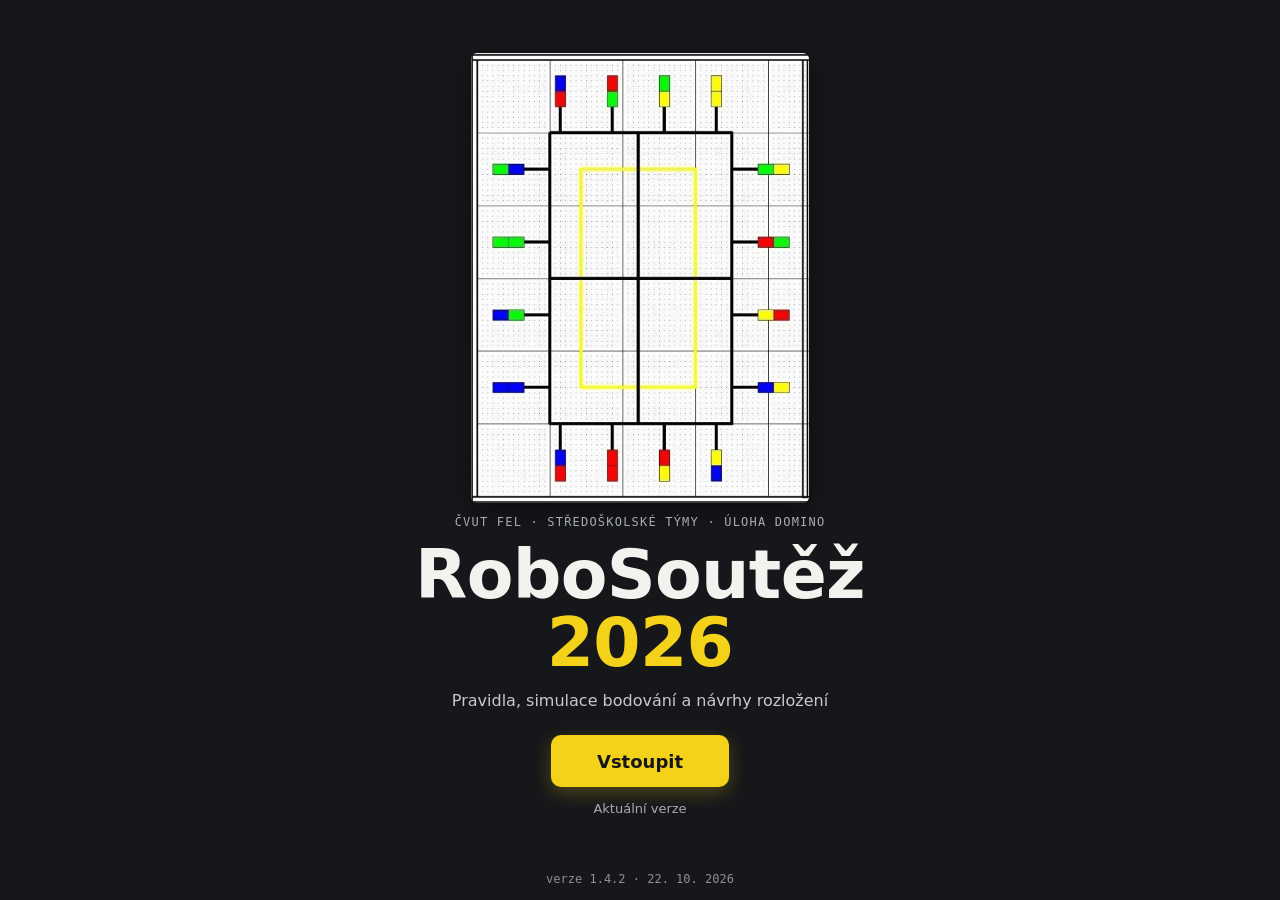
<file: index.html>
<!doctype html>
<html lang="cs">
<head>
<meta charset="utf-8">
<meta name="viewport" content="width=device-width, initial-scale=1, viewport-fit=cover">
<meta http-equiv="Content-Security-Policy" content="default-src 'self'; img-src 'self' data:; style-src 'self'; script-src 'self'; connect-src 'self'; manifest-src 'self'; worker-src 'self'; base-uri 'none'; form-action 'none'; object-src 'none'">
<meta name="referrer" content="no-referrer">
<title>RoboSoutěž 2026</title>
<meta name="description" content="RoboSoutěž 2026: pravidla, simulace bodování a návrhy rozložení pro úlohu Domino.">
<meta name="theme-color" content="#f6f6f2" media="(prefers-color-scheme: light)">
<meta name="theme-color" content="#16171a" media="(prefers-color-scheme: dark)">
<meta name="apple-mobile-web-app-capable" content="yes">
<meta name="mobile-web-app-capable" content="yes">
<meta name="apple-mobile-web-app-status-bar-style" content="default">
<meta name="apple-mobile-web-app-title" content="RoboSoutěž">
<link rel="manifest" href="manifest.webmanifest">
<link rel="icon" href="icons/icon-192.png" type="image/png">
<link rel="apple-touch-icon" href="icons/apple-touch-icon.png">
<link rel="stylesheet" href="app.css">
<script src="theme.js"></script>
<script src="version.js" defer></script>
<script src="app.js" defer></script>
<script src="install.js" defer></script>
</head>
<body>

<div id="intro" class="intro">
  <div class="intro-in">
    <img class="intro-art" src="img/hriste.jpg" width="505" height="672" alt="Hrací hřiště úlohy Domino s výchozím rozmístěním 16 dílů">
    <div class="intro-eyebrow">ČVUT FEL · středoškolské týmy · úloha Domino</div>
    <h1 class="intro-title">RoboSoutěž <span>2026</span></h1>
    <p class="intro-sub">Pravidla, simulace bodování a návrhy rozložení</p>
    <button id="enter" class="intro-btn" type="button" disabled>Vstoupit</button>
    <p id="verStatus" class="intro-hint" aria-live="polite">Kontroluji verzi…</p>
    <button id="installBtn" class="intro-install" type="button" hidden>Přidat na plochu</button>
    <p id="iosHint" class="intro-hint" hidden>Na iPhonu: klepněte na Sdílet a pak na „Přidat na plochu“.</p>
  </div>
  <div class="intro-ver" id="verze"></div>
</div>

<div id="app" class="app" hidden>
  <header class="appbar">
    <button id="home" class="appbrand" type="button" aria-label="Zpět na úvod"><b>RoboSoutěž 2026</b><span>Domino</span></button>
    <span class="appright">
      <span class="appver" id="appver"></span>
      <button id="themeBtn" class="themebtn" type="button" aria-label="Přepnout režim">
        <svg class="sun" viewBox="0 0 24 24" aria-hidden="true" hidden><circle cx="12" cy="12" r="4.2" fill="none" stroke="currentColor" stroke-width="1.8"/><path d="M12 2.5v2.4M12 19.1v2.4M2.5 12h2.4M19.1 12h2.4M5.3 5.3l1.7 1.7M17 17l1.7 1.7M5.3 18.7 7 17M17 7l1.7-1.7" stroke="currentColor" stroke-width="1.8" stroke-linecap="round"/></svg>
        <svg class="moon" viewBox="0 0 24 24" aria-hidden="true"><path d="M20 14.5A8 8 0 0 1 9.5 4a8 8 0 1 0 10.5 10.5z" fill="none" stroke="currentColor" stroke-width="1.8" stroke-linejoin="round"/></svg>
      </button>
    </span>
  </header>
  <main class="views">
    <div class="view wrap" id="v-pravidla" data-view="pravidla" hidden>
      <header>
        <div class="eyebrow">Robosoutěž 2026 pro SŠ · úloha Domino · 90 s</div>
        <h1>Pravidla a bodování</h1>

      </header>

      <section>
        <h2>Řady a obrazce</h2>
        <ul class="rules">
          <li><b class="k">✓</b><span>díly jsou celé ve žlutém,</span></li>
          <li><b class="k">✓</b><span>spojené stejnou barvou,</span></li>
          <li><b class="k">✓</b><span>spoj v toleranci (úhel ≤ 10°, mezera a posun ≤ 5 mm).</span></li>
        </ul>
      </section>

      <section>
        <h2>Bodování</h2>
        <ul class="rules">
          <li><b class="k">P1</b><span><b>1 b.</b> za díl aspoň částí ve žlutém (jen pokud není v řadě).</span></li>
          <li><b class="k">P2</b><span>Řada <b>n</b> dílů se stejnou barvou ve spojích = <b>n × n</b>.</span></li>
          <li><b class="k">P3</b><span><b>+1</b> za každý kolmý spoj.</span></li>
          <li><b class="k">P4</b><span>Uzavřený obrazec: 4–7 dílů <b>+20</b>, 8–11 <b>+40</b>, 12–15 <b>+60</b>, 16 <b>+80</b>.</span></li>
          <li><b class="k">P5</b><span>Obrazec s chybnou barvou: polovina P4.</span></li>
        </ul>
      </section>

      <section>
        <h2>Příklady</h2>
        <div class="tbl"><table>
          <thead><tr><th>Rozložení</th><th>Výpočet</th><th class="n">Body</th></tr></thead>
          <tbody>
            <tr><td>16 dílů nahrnutých</td><td class="calc">16 × 1</td><td class="pts">16</td></tr>
            <tr><td>Čtverec ze 4</td><td class="calc">4×4 + 4 + 20</td><td class="pts">40</td></tr>
            <tr><td>Obdélník z 8</td><td class="calc">8×8 + 4 + 40</td><td class="pts">108</td></tr>
            <tr><td>4 čtverce</td><td class="calc">4 × 40</td><td class="pts">160</td></tr>
            <tr><td>Had ze 16 (4 rohy, neuzavřený)</td><td class="calc">16×16 + 4</td><td class="pts">260</td></tr>
            <tr><td>Obrazec 16, 1 chybná barva</td><td class="calc">16×16 + 4 + 40</td><td class="pts">300</td></tr>
            <tr><td>Obdélník 16</td><td class="calc">16×16 + 4 + 80</td><td class="pts">340</td></tr>
            <tr class="top"><td>Obrazec 16 ze 4 stejných modulů</td><td class="calc">16×16 + 12 + 80</td><td class="pts">348</td></tr>
          </tbody>
        </table></div>
      </section>

      <section>
        <h2>Nebezpečí</h2>
        <ul class="rules">
          <li><b class="k">!</b><span>díl na žluté čáře nebo obrácený rozpojí řadu i obrazec,</span></li>
          <li><b class="k">!</b><span>dva díly spojené dlouhou stranou – není spoj.</span></li>
        </ul>
      </section>

      <p class="src">Zdroj: <a href="https://robosoutez.fel.cvut.cz/zadani-soutezni-ulohy-domino-0" target="_blank" rel="noopener">zadání úlohy „Domino“</a>. Při sporu platí zadání a rozhodčí. Hřiště podle plánku ze zadání, žlutý obdélník odměřen ±5 mm.</p>
      <p class="src" id="verze2"></p>
    </div>
    <div class="view wrap" id="v-simulace" data-view="simulace" hidden>
      
      <section class="sim">
  <div class="scorebar"><div><div class="eyebrow">Skóre rozložení</div><strong id="total">0</strong> <small>bodů</small></div><div class="tool"><small>Ve žlutém <b id="placed">0</b> / 16</small><button id="fs" class="btn2" type="button" aria-pressed="false">Celá obrazovka</button></div></div>
  <ol id="breakdown" class="breakdown" aria-label="Rozpis bodů"></ol>
  <div class="boardwrap">
    <svg id="board" xmlns="http://www.w3.org/2000/svg" role="img" aria-label="Hrací pole s domino díly">
      <defs><pattern id="studs" width="8" height="8" patternUnits="userSpaceOnUse"><circle cx="4" cy="4" r="2.5" fill="rgba(255,255,255,.22)" stroke="rgba(0,0,0,.18)" stroke-width=".6"/></pattern></defs>
      <g id="world"><g id="boardbg"></g><g id="pieces"></g><g id="overlay" pointer-events="none"></g></g>
    </svg>
    <div class="hint" id="hint">Táhněte prstem · dvojklepnutí otočí o 90° · dvěma prsty zoom</div>
  </div>
  <ul class="legend nofull">
    <li><i class="dot-ok"></i>správný spoj</li>
    <li><i class="dot-bad"></i>chybný spoj</li>
    <li><i class="dot-free"></i>nevyužitý spoj</li>
    <li><i class="dot-p1"></i>díl jen za 1 bod</li>
  </ul>
  <ul id="glist" class="nofull"></ul>


  <div class="actions">
    <button id="allin" type="button">Všechny do žlutého</button>
    <button id="clear" type="button">Všechny na start</button>
  </div>





</section>
    </div>
    <div class="view wrap" id="v-navrhy" data-view="navrhy" hidden>
      <header><div class="eyebrow">Návrhy rozložení</div><h1>Návrhy</h1><p class="lead">Klepnutím na návrh ho rozložíte v simulaci a můžete s ním dál hýbat.</p></header>
      <section class="sim-like">
  <div class="panel nofull">
    <div class="selhead"><b>Stavba ze 4 modulů z vašich dílů</b><span>díly 1–16 ze startu, každá strana hřiště je jeden modul (díly 1a–4d); barvy všech spojů sedí → 348 b.</span></div>
    <div class="vars" id="modules"></div>
  </div>
  <div class="panel nofull">
    <div class="selhead"><b>Varianty od 270 bodů</b><span>klepnutím rozložíte na hřišti; použité díly se přebarví tak, aby spoje odpovídaly variantě</span></div>
    <div class="vars" id="variants"></div>
  </div>
      </section>
    </div>
  </main>
  <nav class="tabbar" aria-label="Sekce aplikace">
    <button type="button" id="tabhome" aria-label="Domů – zpět na úvodní obrazovku"><svg viewBox="0 0 24 24" aria-hidden="true"><path d="M3 11.5 12 4l9 7.5 M5.5 9.5V20h5v-6h3v6h5V9.5" fill="none" stroke="currentColor" stroke-width="1.8" stroke-linejoin="round" stroke-linecap="round"/></svg><span>Domů</span></button>
    <button type="button" data-go="pravidla"><svg viewBox="0 0 24 24" aria-hidden="true"><path d="M6 3h9l3 3v15H6z M9 9h6 M9 13h6 M9 17h4" fill="none" stroke="currentColor" stroke-width="1.8" stroke-linejoin="round"/></svg><span>Pravidla</span></button>
    <button type="button" data-go="simulace"><svg viewBox="0 0 24 24" aria-hidden="true"><rect x="3" y="5" width="18" height="14" fill="none" stroke="currentColor" stroke-width="1.8"/><rect x="7" y="9" width="6" height="3" fill="currentColor"/><rect x="13" y="12" width="3" height="5" fill="currentColor"/></svg><span>Simulace</span></button>
    <button type="button" data-go="navrhy"><svg viewBox="0 0 24 24" aria-hidden="true"><path d="M12 3l2.6 5.6 6 .7-4.5 4.1 1.2 6L12 16.4 6.7 19.4l1.2-6L3.4 9.3l6-.7z" fill="none" stroke="currentColor" stroke-width="1.8" stroke-linejoin="round"/></svg><span>Návrhy</span></button>
  </nav>
</div>

</body>
</html>
</file>
<file: app.css>
*,*::before,*::after{box-sizing:border-box}
html{-webkit-text-size-adjust:100%}
:root{padding-top:env(safe-area-inset-top,0px);padding-bottom:env(safe-area-inset-bottom,0px)}
body{margin:0}
[hidden]{display:none!important}
img,svg{max-width:100%}

/* Layout: simulátor nahoře (deska, skóre, ovládání), pod ním pravidla a modelové tabulky */
:root{
  --bg:#f6f6f2; --surface:#ffffff; --fg:#1d1f22; --muted:#5d6168; --line:#dcdcd4;
  --yellow:#f2c230; --yellow-soft:#fbf0c8; --red:#c8352b; --blue:#2756b8; --green:#2f8a4a;
  --display:system-ui,-apple-system,"Segoe UI",Roboto,sans-serif; --body:system-ui,-apple-system,"Segoe UI",Roboto,sans-serif; --mono:ui-monospace,"SF Mono",Menlo,Consolas,monospace;
}
@media (prefers-color-scheme:dark){:root:not([data-theme="light"]){
  --bg:#16171a; --surface:#1f2125; --fg:#ececea; --muted:#a3a7ae; --line:#34373d;
  --yellow:#f2c230; --yellow-soft:#3a3218; --red:#ef6b5f; --blue:#7ea2f0; --green:#6cc488; color-scheme:dark}}
:root[data-theme="dark"]{
  --bg:#16171a; --surface:#1f2125; --fg:#ececea; --muted:#a3a7ae; --line:#34373d;
  --yellow:#f2c230; --yellow-soft:#3a3218; --red:#ef6b5f; --blue:#7ea2f0; --green:#6cc488; color-scheme:dark}
body{background:var(--bg);color:var(--fg);font:15px/1.55 var(--body)}
.wrap{max-width:860px;margin:0 auto;padding-block:28px 56px;padding-left:max(16px,env(safe-area-inset-left,0px));padding-right:max(16px,env(safe-area-inset-right,0px));display:grid;gap:36px}
h1,h2{font-family:var(--display);text-wrap:balance;margin:0;line-height:1.15}
h1{font-size:clamp(28px,6vw,40px);font-weight:800}
h2{font-size:21px;font-weight:700}
.eyebrow{font:500 12px var(--mono);letter-spacing:.08em;text-transform:uppercase;color:var(--muted)}
.lead{color:var(--muted);max-width:64ch;margin:8px 0 0}
section{display:grid;gap:12px;min-width:0}
.tbl{overflow-x:auto;background:var(--surface);border:1px solid var(--line);border-radius:6px}
table{border-collapse:collapse;width:100%;font-variant-numeric:tabular-nums}
th,td{text-align:left;padding:9px 12px;border-bottom:1px solid var(--line);vertical-align:top}
th{font:600 12px var(--body);letter-spacing:.04em;text-transform:uppercase;color:var(--muted);background:var(--bg)}
tr:last-child td{border-bottom:0}
td.n,th.n{text-align:right;white-space:nowrap}
td.pts{font:700 17px var(--display);text-align:right;white-space:nowrap}
td.calc{font:500 13px var(--mono);color:var(--muted);white-space:nowrap}
tr.top td.pts{color:var(--red)}
.tag{display:inline-block;font:600 11px var(--body);padding:1px 7px;border-radius:99px;background:var(--yellow-soft);color:var(--fg);margin-left:6px;white-space:nowrap}
.rules{display:grid;gap:8px;margin:0;padding:0;list-style:none}
.rules li{display:grid;grid-template-columns:34px 1fr;gap:10px;align-items:baseline}
.rules b.k{font:700 13px var(--mono);color:var(--muted)}
.note{border-left:4px solid var(--yellow);background:var(--surface);padding:12px 14px;border-radius:0 6px 6px 0}
.note p{margin:0}

.sim{display:grid;gap:14px}
.boardwrap{position:relative;background:var(--surface);border:1px solid var(--line);border-radius:6px;overflow:hidden}
#board{display:block;width:100%;height:auto;aspect-ratio:1300/1000;touch-action:none;user-select:none;-webkit-user-select:none;cursor:grab}
#board .pc{cursor:move}
.scorebar{display:flex;align-items:baseline;justify-content:space-between;gap:12px;flex-wrap:wrap}
.scorebar strong{font:800 44px/1 var(--display);font-variant-numeric:tabular-nums}
.scorebar small{color:var(--muted)}
#glist{list-style:none;margin:0;padding:0;display:grid;gap:0;background:var(--surface);border:1px solid var(--line);border-radius:6px}
#glist li{display:grid;grid-template-columns:1fr auto;gap:2px 12px;padding:9px 12px;border-bottom:1px solid var(--line)}
#glist li:last-child{border-bottom:0}
#glist .gn{font-weight:600;min-width:0}
#glist .gc{grid-column:1;font:500 13px var(--mono);color:var(--muted)}
#glist .gp{grid-row:1/3;grid-column:2;align-self:center;font:800 22px var(--display);font-variant-numeric:tabular-nums}
#glist li.loop .gp{color:var(--green)} #glist li.loopbad .gp{color:#c77700} #glist li.p1 .gn{color:var(--muted);font-weight:500}
.panel{background:var(--surface);border:1px solid var(--line);border-radius:6px;padding:12px;display:grid;gap:10px}
.tool{display:flex;flex-wrap:wrap;gap:6px;align-items:center}
.tool button,.presets button,.btn2{background:var(--bg);color:var(--fg);border:1px solid var(--line);font-weight:600;font-size:14px}
.tool button[aria-pressed="true"]{background:var(--fg);color:var(--bg)}
.tool .sw button[aria-pressed]{background:var(--c)}
.sw{display:flex;gap:6px;align-items:center}
.sw button{width:34px;height:34px;min-width:34px;padding:0;border-radius:50%;background:var(--c);border:3px solid transparent;box-shadow:0 0 0 1px var(--line)}
.sw button[aria-pressed="true"]{border-color:var(--fg)}
.selhead{display:flex;justify-content:space-between;flex-wrap:wrap;gap:4px 12px;align-items:baseline}
.selhead b{font-family:var(--display);font-size:17px}
.selhead span{color:var(--muted);font-size:13px}
#tray{display:grid;grid-template-columns:repeat(auto-fill,minmax(74px,1fr));gap:6px}
.chip{display:flex;align-items:center;gap:4px;padding:5px 6px;background:var(--bg);color:var(--fg);border:1px solid var(--line);font-weight:600}
.chip svg{width:44px;height:16px;flex:none}
.chip .no{font:600 12px var(--mono);min-width:16px;text-align:right}
.chip.on{opacity:.45}
.chip.sel{opacity:1;outline:2px solid var(--blue);outline-offset:1px}
.presets{display:flex;flex-wrap:wrap;gap:6px}
.legend{display:flex;flex-wrap:wrap;gap:6px 14px;font-size:13px;color:var(--muted);margin:0;padding:0;list-style:none}
.legend i{display:inline-block;width:12px;height:12px;border-radius:50%;vertical-align:-1px;margin-right:5px}
.warnbox{border-left:4px solid var(--red);background:var(--surface);padding:12px 14px;border-radius:0 6px 6px 0;font-size:14px}
.warnbox p{margin:0}
.src{font-size:13px;color:var(--muted)}
.src a{color:var(--blue)}
button{cursor:pointer;font:inherit;border-radius:4px;padding:6px 10px}
input{font:inherit;color:var(--fg);background:var(--bg);border:1px solid var(--line);border-radius:4px;padding:6px 8px}
label{display:grid;gap:4px;font-size:13px;color:var(--muted)}
button:focus-visible,input:focus-visible{outline:2px solid var(--blue);outline-offset:2px}
.sim.full{position:fixed;inset:0;z-index:50;background:var(--bg);flex-direction:column;gap:6px;padding-block:max(8px,env(safe-area-inset-top,0px)) max(8px,env(safe-area-inset-bottom,0px));padding-left:max(8px,env(safe-area-inset-left,0px));padding-right:max(8px,env(safe-area-inset-right,0px));overflow:hidden}
.sim.full .nofull{display:none!important}
.sim.full .scorebar strong{font-size:30px}
.sim.full .scorebar .eyebrow{display:none}
.sim.full .boardwrap{flex:1 1 auto;min-height:0}
.sim.full #board{height:100%!important;aspect-ratio:auto!important}
.sim.full .panel{padding:8px;gap:6px}
.sim.full #selhint{font-size:12px}
.sim.full #tray{display:flex;overflow-x:auto;gap:6px;padding-bottom:2px}
.sim.full .chip{flex:none}
.sim.full .tool button{min-height:38px;padding:4px 9px}
.sim.full .selhead span#selpos{display:none}
@media (prefers-reduced-motion:reduce){*{transition:none!important}}

.legend i.dot-ok{background:#1f9d55}.legend i.dot-bad{background:#d23a2e}.legend i.dot-free{background:#fff;box-shadow:0 0 0 2px #8a8b85 inset}.legend i.dot-p1{background:transparent;box-shadow:0 0 0 2px #e07b00 inset}
.m0{margin:0}.selbox{display:grid;gap:10px}

button:disabled{opacity:.4;cursor:default}

/* Celá obrazovka: hřiště přes celý displej, ovládání jen jako plovoucí prvky */
.sim.full{display:block;padding:0}
.sim.full .boardwrap{position:absolute;inset:0;border:0;border-radius:0;background:#e6e5df}
.sim.full .panel{display:none!important}
.sim.full .scorebar{position:absolute;z-index:3;top:max(8px,env(safe-area-inset-top,0px));left:max(8px,env(safe-area-inset-left,0px));right:auto;background:rgba(255,255,255,.88);color:#1d1f22;padding:4px 6px 4px 12px;border-radius:8px;box-shadow:0 1px 4px rgba(0,0,0,.18);gap:10px;align-items:center;flex-wrap:nowrap;pointer-events:auto}
.sim.full .scorebar strong{font-size:28px}
.sim.full .scorebar small{color:#4b4e55}
.sim.full .scorebar .btn2{background:#1d1f22;color:#fff;border-color:#1d1f22;min-height:36px}
.sim.full .hint{display:block}
.hint{display:none;position:absolute;z-index:3;left:50%;transform:translateX(-50%);bottom:max(10px,env(safe-area-inset-bottom,0px));background:rgba(29,31,34,.82);color:#fff;font-size:13px;padding:6px 12px;border-radius:99px;white-space:nowrap;pointer-events:none;max-width:calc(100% - 24px);overflow:hidden;text-overflow:ellipsis}
.sim.full .scorebar .eyebrow{display:none}
.sim.full .hint{bottom:auto;top:calc(max(8px,env(safe-area-inset-top,0px)) + 62px)}

.vars{display:grid;grid-template-columns:1fr;gap:12px}
.var{display:grid;grid-template-columns:1fr;gap:10px;align-items:start;text-align:left;padding:8px;background:var(--bg);color:var(--fg);border:1px solid var(--line);border-radius:6px;font:inherit}
.var:hover{border-color:var(--fg)}
.var .vt svg{display:block;width:100%;height:auto;border-radius:3px;box-shadow:0 0 0 1px var(--line)}
.var .vb{display:grid;grid-template-columns:1fr auto;gap:2px 8px;min-width:0}
.var .vn{font-weight:600;font-size:14px;line-height:1.3}
.var .vp{font:800 20px/1 var(--display);font-variant-numeric:tabular-nums;white-space:nowrap}
.var .vp small{font-size:12px;font-weight:600;color:var(--muted)}
.var .vc{grid-column:1/-1;font:500 12px var(--mono);color:var(--muted);overflow-wrap:anywhere}
.var .vx{grid-column:1/-1;font-size:12px;color:var(--muted)}
.var .vx:empty{display:none}
.var .vtag{grid-column:1/-1;justify-self:start;font-size:12px;font-weight:600;color:#fff;background:#c8352b;padding:1px 8px;border-radius:99px}
.var .vtag.tilt{background:#2a5bc4}.var .vtag.color{background:#c77700}
.var .vtag.own{background:#1f9d55}

/* Úvodní obrazovka */
.intro{min-height:100vh;min-height:100dvh;display:flex;flex-direction:column;justify-content:center;align-items:center;background:#16171a;color:#f3f2ee;padding-block:24px;padding-left:max(20px,env(safe-area-inset-left,0px));padding-right:max(20px,env(safe-area-inset-right,0px));text-align:center;position:relative}
.intro-in{display:grid;gap:12px;justify-items:center;max-width:520px;padding-bottom:28px}
.intro-art{width:auto;height:auto;max-width:min(88vw,440px);max-height:50vh;object-fit:contain;border-radius:6px;box-shadow:0 8px 24px rgba(0,0,0,.45)}
.intro-eyebrow{font:500 12px var(--mono);letter-spacing:.1em;text-transform:uppercase;color:#a9abb1}
.intro-title{font:800 clamp(40px,11vw,68px)/1 var(--display);margin:0;letter-spacing:-.01em;text-wrap:balance}
.intro-title span{color:#f4d21a}
.intro-sub{margin:0;color:#c8c9cd;font-size:16px}
.intro-btn{margin-top:10px;font:700 18px var(--display);background:#f4d21a;color:#16171a;border:0;border-radius:10px;padding:14px 46px;min-height:52px;cursor:pointer;box-shadow:0 6px 18px rgba(244,210,26,.25)}
.intro-btn:active{transform:translateY(1px)}
.intro-btn:focus-visible{outline:3px solid #fff;outline-offset:3px}
.intro-ver{position:absolute;left:0;right:0;bottom:max(14px,env(safe-area-inset-bottom,0px));font:500 12px var(--mono);color:#8d8f95}
/* Aplikace: horní lišta, sekce, spodní navigace */
.app{min-height:100vh;padding-bottom:calc(64px + env(safe-area-inset-bottom,0px))}
.appbar{position:sticky;top:env(safe-area-inset-top,0px);z-index:20;display:flex;justify-content:space-between;align-items:center;background:var(--bg);border-bottom:1px solid var(--line);padding-block:8px;padding-left:max(16px,env(safe-area-inset-left,0px));padding-right:max(16px,env(safe-area-inset-right,0px))}
.appbrand{display:flex;gap:8px;align-items:baseline;background:none;border:0;padding:4px 0;color:var(--fg);cursor:pointer}
.appbrand b{font:800 18px var(--display)}
.appbrand span{font-size:13px;color:var(--muted)}
.appver{font:500 12px var(--mono);color:var(--muted)}
.view{padding-top:18px}
.tabbar{position:fixed;left:0;right:0;bottom:0;z-index:30;display:grid;grid-template-columns:repeat(4,1fr);background:var(--surface);border-top:1px solid var(--line);padding-bottom:env(safe-area-inset-bottom,0px);padding-left:env(safe-area-inset-left,0px);padding-right:env(safe-area-inset-right,0px)}
.tabbar button{display:grid;justify-items:center;gap:2px;background:none;border:0;border-radius:0;color:var(--muted);font:600 12px var(--body);padding:8px 4px 9px;min-height:56px;cursor:pointer}
.tabbar svg{width:24px;height:24px}
.tabbar button[aria-current="page"]{color:var(--fg)}
.tabbar button[aria-current="page"] svg{color:#c99a00}
.sim-like{display:grid;gap:14px}
body::before{content:"";position:fixed;inset:0 0 auto;height:env(safe-area-inset-top,0px);z-index:25;background:var(--bg)}
.intro-install{font:600 15px var(--body);background:transparent;color:#f3f2ee;border:1px solid #5b5e66;border-radius:10px;padding:10px 22px;min-height:44px;cursor:pointer}
.intro-hint{margin:0;font-size:13px;color:#a9abb1;max-width:320px}
.intro-btn:disabled{opacity:.45;cursor:wait;box-shadow:none}
.actions{display:grid;grid-template-columns:1fr 1fr;gap:8px}
.actions button{min-height:48px;font:600 15px var(--body);background:var(--surface);color:var(--fg);border:1px solid var(--line);border-radius:8px}
.sim.full .actions{position:absolute;z-index:3;left:max(8px,env(safe-area-inset-left,0px));right:max(8px,env(safe-area-inset-right,0px));bottom:max(8px,env(safe-area-inset-bottom,0px))}
.sim.full .actions button{background:rgba(255,255,255,.92);color:#1d1f22;border-color:rgba(0,0,0,.15)}
.sim.full .hint{bottom:auto}
.breakdown{display:none}
.sim.full .breakdown{display:block;position:absolute;z-index:3;top:calc(max(8px,env(safe-area-inset-top,0px)) + 58px);left:max(8px,env(safe-area-inset-left,0px));max-width:calc(100% - 16px);max-height:32vh;overflow:auto;margin:0;padding:6px 10px;list-style:none;background:rgba(255,255,255,.88);color:#1d1f22;border-radius:8px;box-shadow:0 1px 4px rgba(0,0,0,.18);font:500 12px/1.45 var(--mono);font-variant-numeric:tabular-nums}
.sim.full .breakdown li.loop{color:#15803d;font-weight:700}
.sim.full .breakdown li.loopbad{color:#b45309}
.sim.full .breakdown li.p1{color:#6b7280}
.sim.full .hint{top:auto;bottom:calc(max(8px,env(safe-area-inset-bottom,0px)) + 60px)}
.modpart{grid-column:1/-1;display:grid;grid-template-columns:auto auto 1fr;gap:10px;align-items:center;padding:10px;background:var(--surface);border:1px dashed var(--line);border-radius:6px}
.modpart .mp-img svg{display:block;width:110px;height:auto}
.modpart .mp-x{font:800 26px var(--display)}
.modpart .mp-t{font-size:13px;color:var(--muted);min-width:0}
.modpart .mp-t b{display:block;color:var(--fg);font-size:14px}
.appright{display:flex;align-items:center;gap:10px}
.themebtn{display:grid;place-items:center;width:40px;height:40px;padding:0;border-radius:50%;background:var(--surface);color:var(--fg);border:1px solid var(--line);cursor:pointer}
.themebtn svg{width:22px;height:22px}
.themebtn:focus-visible{outline:2px solid var(--blue);outline-offset:2px}
</file>
